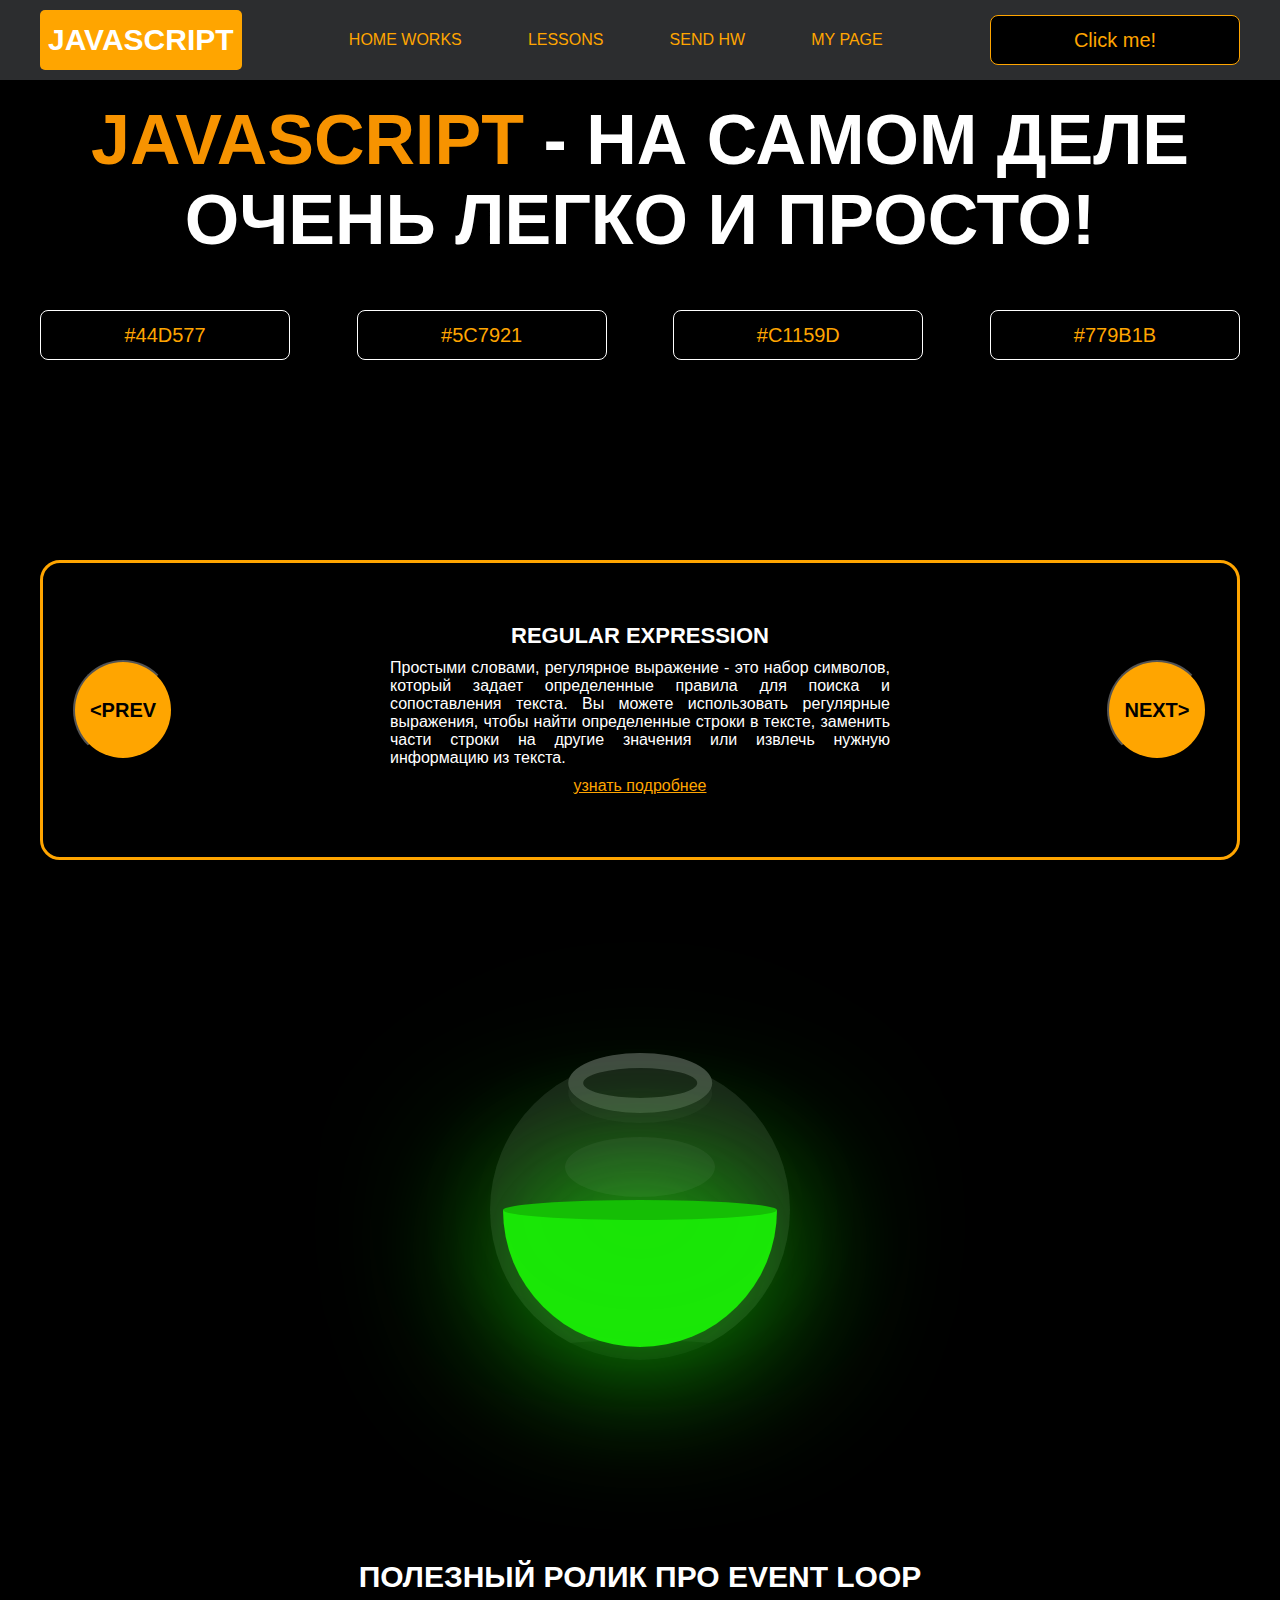
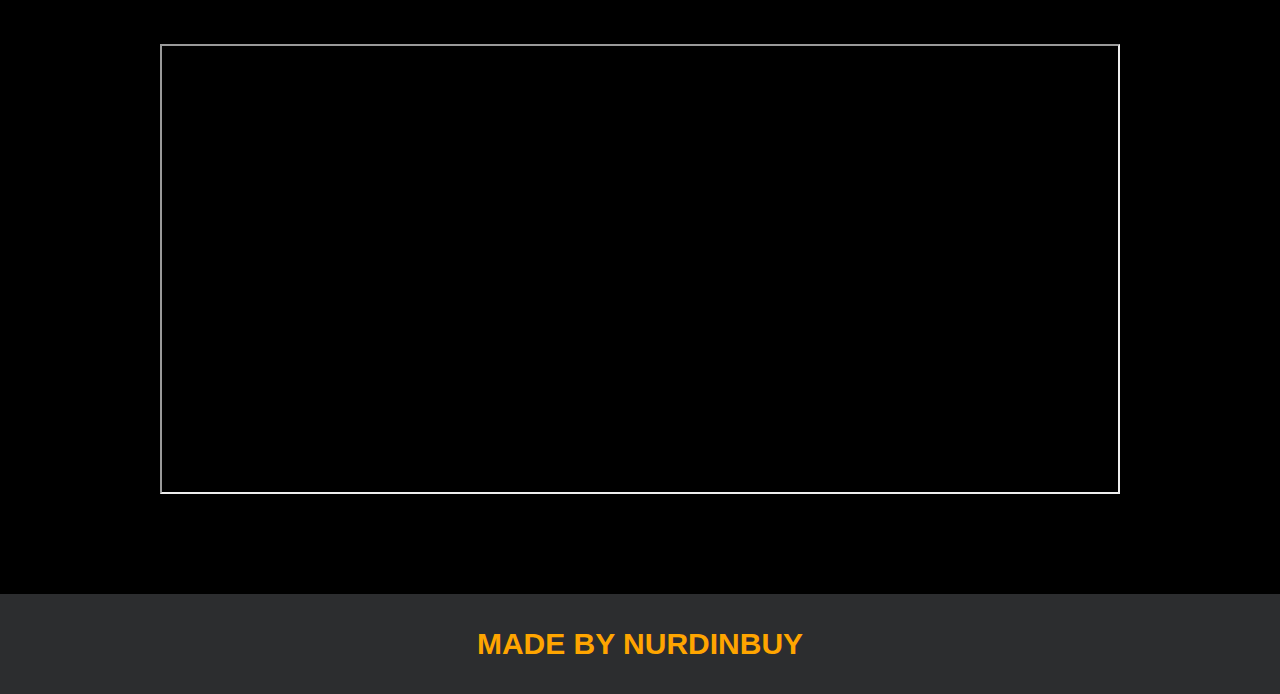
<file: index.html>
<!DOCTYPE html>
<html lang="en">
<head>
    <meta charset="UTF-8">
    <title>Java Script</title>
    <link rel="stylesheet" href="css/style.css">
    <link rel="stylesheet" href="css/core.css">
</head>
<body>

<div class="wrapper">
    <div class="header">
        <div class="container">
            <div class="inner_header">
                <a href="index.html">
                    <div class="logotype">
                        <h2>JavaScript</h2>
                    </div>
                </a>
                <ul class="menu">
                    <li class="menu_link">
                        <a href="pages/home_works.html">Home Works</a>
                    </li>
                    <li class="menu_link">
                        <a href="pages/lessons.html">Lessons</a>
                    </li>
                    <li class="menu_link">
                        <a href="http://t.me/nurdinbuy16" target="_blank">Send Hw</a>
                    </li>
                    <li class="menu_link">
                        <a href="pages/myPage.html" target="_blank">My page</a>
                    </li>
                </ul>
                <button class="btn" id="btn-get">Click me!</button>
            </div>
        </div>
    </div>
    <div class="main_block">
        <div class="container">
            <div class="inner_main">
                <h1><strong id="js-color">JavaScript</strong> - на самом деле очень легко и просто!</h1>
                <div class="colors-buttons">
                    <button class="btn btn-color"></button>
                    <button class="btn btn-color"></button>
                    <button class="btn btn-color"></button>
                    <button class="btn btn-color"></button>
                </div>
            </div>
        </div>
    </div>
    <div class="slider_block">
        <div class="container">
            <div class="inner_slider">
                <div class="slider">
                    <button class="btn-slide" id="prev">&lt;prev</button>
                    <div class="slide active_slide">
                        <div class="slide_card">
                            <h3>regular expression</h3>
                            <p>Простыми словами, регулярное выражение - это набор символов, который задает определенные правила для поиска и сопоставления текста. Вы можете использовать регулярные выражения, чтобы найти определенные строки в тексте, заменить части строки на другие значения или извлечь нужную информацию из текста.</p>
                            <a href="https://developer.mozilla.org/ru/docs/Web/JavaScript/Guide/Regular_expressions" target="_blank">узнать подробнее</a>
                        </div>
                    </div>
                    <div class="slide">
                        <div class="slide_card">
                            <h3>recursion</h3>
                            <p>Простыми словами, рекурсия - это, когда функция делает повторяющиеся вызовы самой себя для решения задачи, пока не достигнет определенного условия выхода из рекурсии.</p>
                            <a href="https://learn.javascript.ru/recursion" target="_blank">узнать подробнее</a>
                        </div>
                    </div>
                    <div class="slide">
                        <div class="slide_card">
                            <h3>json</h3>
                            <p>Простыми словами, JSON - это способ представления данных в виде текста, чтобы они могли быть легко поняты и использованы различными программами. Он использует простые правила для описания объектов и массивов, а также для представления простых типов данных, таких как строки, числа, логические значения и т.д.</p>
                            <a href="https://developer.mozilla.org/ru/docs/Learn/JavaScript/Objects/JSON" target="_blank">узнать подробнее</a>
                        </div>
                    </div>
                    <div class="slide">
                        <div class="slide_card">
                            <h3>event loop</h3>
                            <p>Простыми словами, event loop похож на дежурного, который непрерывно проверяет, произошло ли какое-либо событие, и реагирует на него, когда оно происходит. Он имеет список задач, которые нужно выполнить, и он перебирает этот список событий одно за другим, обрабатывая каждое событие, когда оно наступает.</p>
                            <a href="https://highload.today/kak-ustroen-event-loop-v-javascript-parallelnaya-model-i-tsikl-sobytij/" target="_blank">узнать подробнее</a>
                        </div>
                    </div>
                    <button class="btn-slide" id="next">next&gt;</button>
                </div>
            </div>
        </div>
    </div>

    <div class="botlle">
        <div class="container">
            <div class="bottle_inner">
                <a href="pages/monster.html">
                    <div class="bowl">
                        <div class="shadow"></div>
                        <div class="liquid"></div>

                    </div>
                </a>
            </div>
        </div>
    </div>

    <div class="block_video">
        <div class="container">
            <h3>Полезный ролик про Event Loop</h3>
            <div class="inner_block_video">
                <iframe width="80%" height="450" src="https://www.youtube.com/embed/zDlg64fsQow" title="YouTube video player" frameborder="2" allow="autoplay; clipboard-write; encrypted-media; gyroscope; picture-in-picture; web-share" allowfullscreen></iframe>
            </div>
        </div>
    </div>

    <div class="footer">
        <div class="container">
            <a href="https://www.instagram.com/nurdinbuy/" target="_blank">
                <div class="inner_footer">
                    <h2>Made by NurDinBuy</h2>
                </div>
            </a>
        </div>
    </div>
</div>

<div class="modal">
    <div class="modal_dialog">
        <div class="modal_content">
            <form action="#">
                <div class="modal_close">&times;</div>
                <div class="modal_title">Мы свяжемся с вами как можно быстрее!</div>
                <input
                    required
                    placeholder="Ваше имя"
                    name="name"
                    type="text"
                    class="modal_input"
                >
                <input
                    required
                    placeholder="Ваш номер телефона"
                    name="phone"
                    type="text"
                    class="modal_input"
                >
                <button class="btn btn_dark btn_min">Перезвонить мне</button>
            </form>
        </div>
    </div>
</div>

</body>
<script src="js/main.js"></script>
<script src="js/modal.js"></script>
</html>
</file>
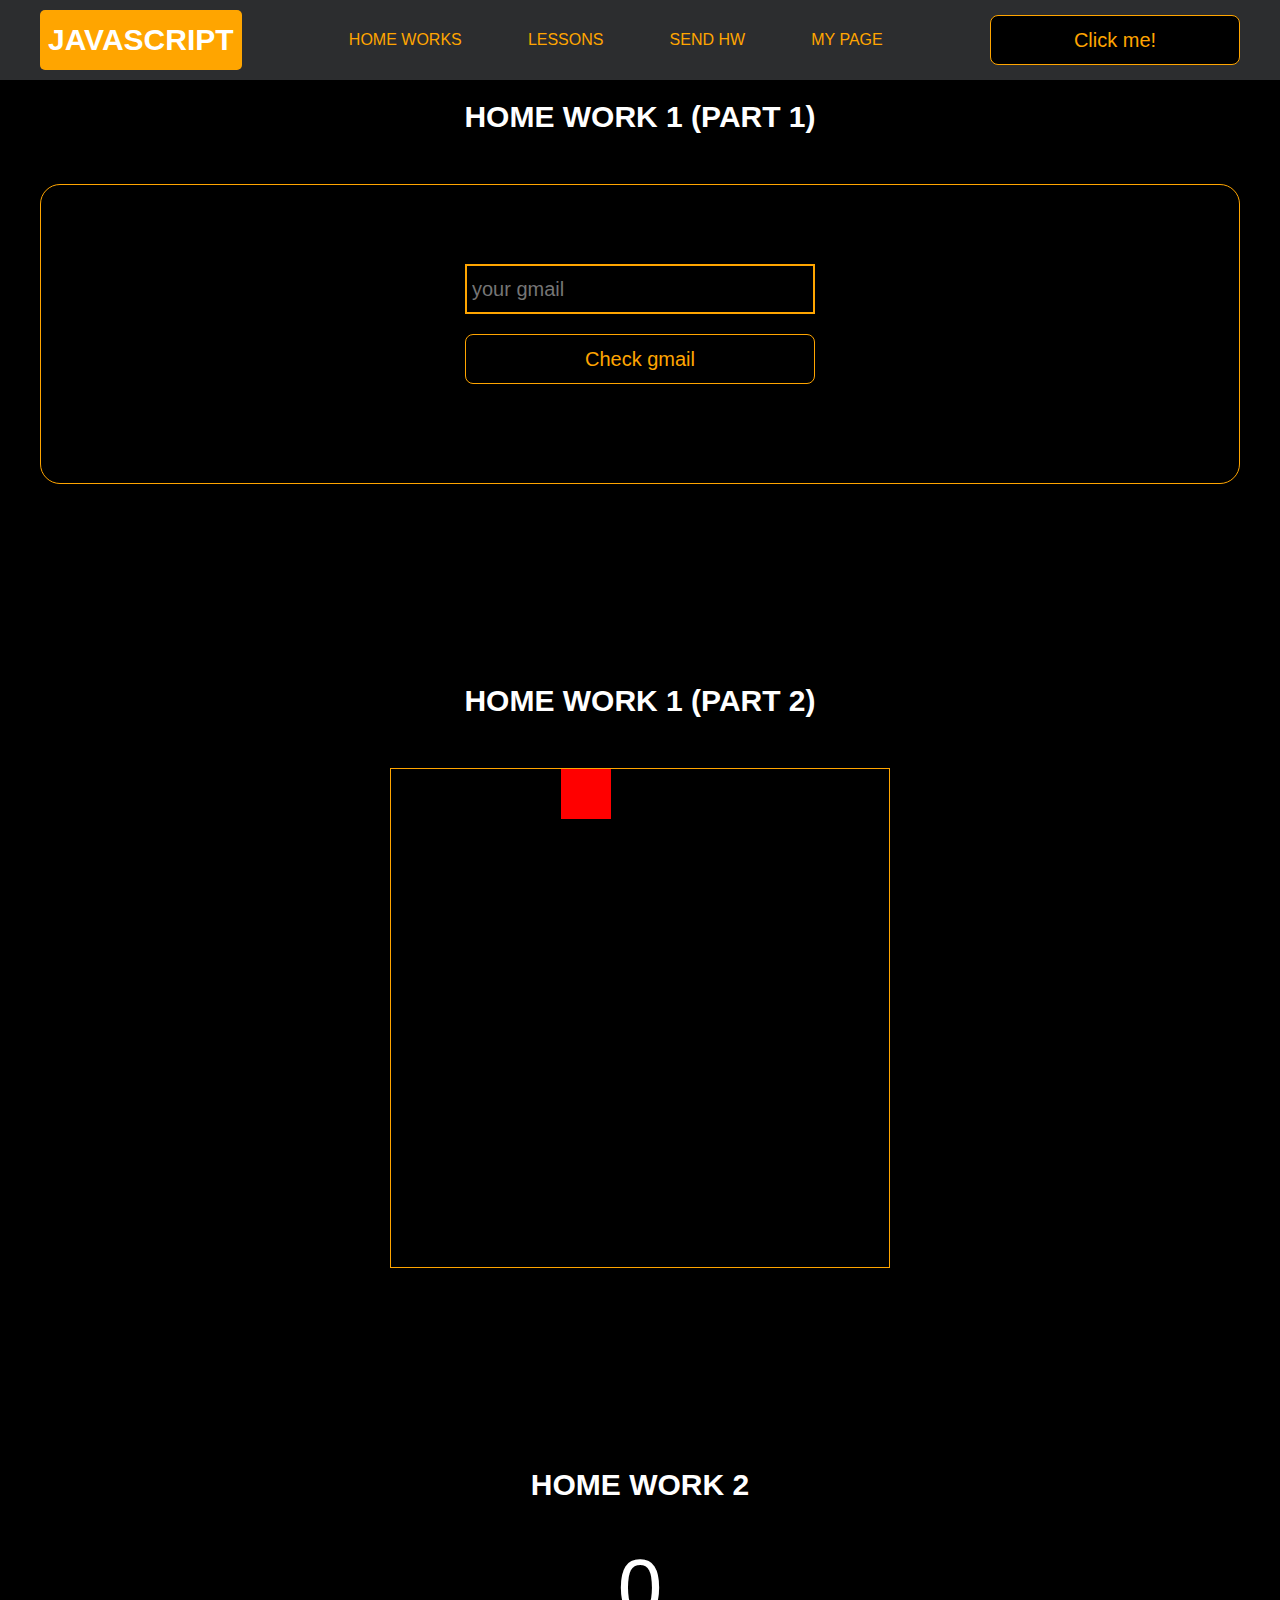
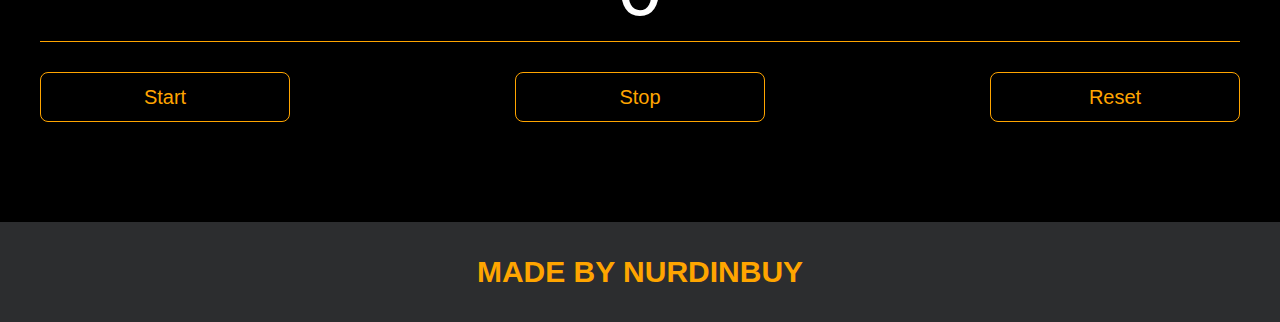
<file: pages/home_works.html>
<!DOCTYPE html>
<html lang="en">
<head>
    <meta charset="UTF-8">
    <title>Home Works</title>
    <link rel="stylesheet" href="../css/style.css">
    <link rel="stylesheet" href="../css/core.css">
    <link rel="stylesheet" href="../css/home_works.css">
</head>
<body>

<div class="wrapper">
    <div class="header">
        <div class="container">
            <div class="inner_header">
                <a href="../index.html">
                    <div class="logotype">
                        <h2>Java<span>Script</span></h2>
                    </div>
                </a>
                <ul class="menu">
                    <li class="menu_link">
                        <a href="../pages/home_works.html">Home Works</a>
                    </li>
                    <li class="menu_link">
                        <a href="../pages/lessons.html">Lessons</a>
                    </li>
                    <li class="menu_link">
                        <a href="https://t.me/NurDinBuy16" target="_blank">Send hw</a>
                    </li>
                    <li class="menu_link">
                        <a href="../pages/myPage.html" target="_blank">My page</a>
                    </li>
                </ul>
                <button class="btn" id="btn-get">Click me!</button>
            </div>
        </div>
    </div>

    <div class="gmail_block">
        <div class="container">
            <h3>Home work 1 (part 1)</h3>
            <div class="inner_gmail_block">
                <div class="form_gmail">
                    <label for="gmail_input"></label>
                    <input type="text" id="gmail_input" placeholder="your gmail">
                    <button class="btn" id="gmail_button">Check gmail</button>
                    <span class="checker" id="gmail_result"></span>
                </div>
            </div>
        </div>
    </div>

    <div class="move_block">
        <div class="container">
            <h3>Home work 1 (part 2)</h3>
            <div class="inner_move_block">
                <div class="parent_block">
                    <div class="child_block"></div>
                </div>
            </div>
        </div>
    </div>

    <div class="stopwatch">
        <div class="container">
            <h3>Home work 2 </h3>
            <div class="time">
                <div class="time_block">
                    <div class="interval" id="seconds">0</div>
                </div>
            </div>
            <div class="time_buttons">
                <button class="btn" id="start">Start</button>
                <button class="btn" id="stop">Stop</button>
                <button class="btn" id="reset">Reset</button>
            </div>
        </div>
    </div>

    <div class="footer">
        <div class="container">
            <a href="https://www.instagram.com/nurdinbuy/" target="_blank">
                <div class="inner_footer">
                    <h2>Made by NurDinBuy</h2>
                </div>
            </a>
        </div>
    </div>
</div>

<div class="modal">
    <div class="modal_dialog">
        <div class="modal_content">
            <form action="#">
                <div class="modal_close">&times;</div>
                <div class="modal_title">Мы свяжемся с вами как можно быстрее!</div>
                <input required placeholder="Ваше имя" name="name" type="text" class="modal_input">
                <input required placeholder="Ваш номер телефона" name="phone" type="phone" class="modal_input">
                <button class="btn btn_dark btn_min">Перезвонить мне</button>
            </form>
        </div>
    </div>
</div>

</body>
<script src="../js/home_works.js"></script>
<script src="../js/modal.js"></script>
</html>
</file>
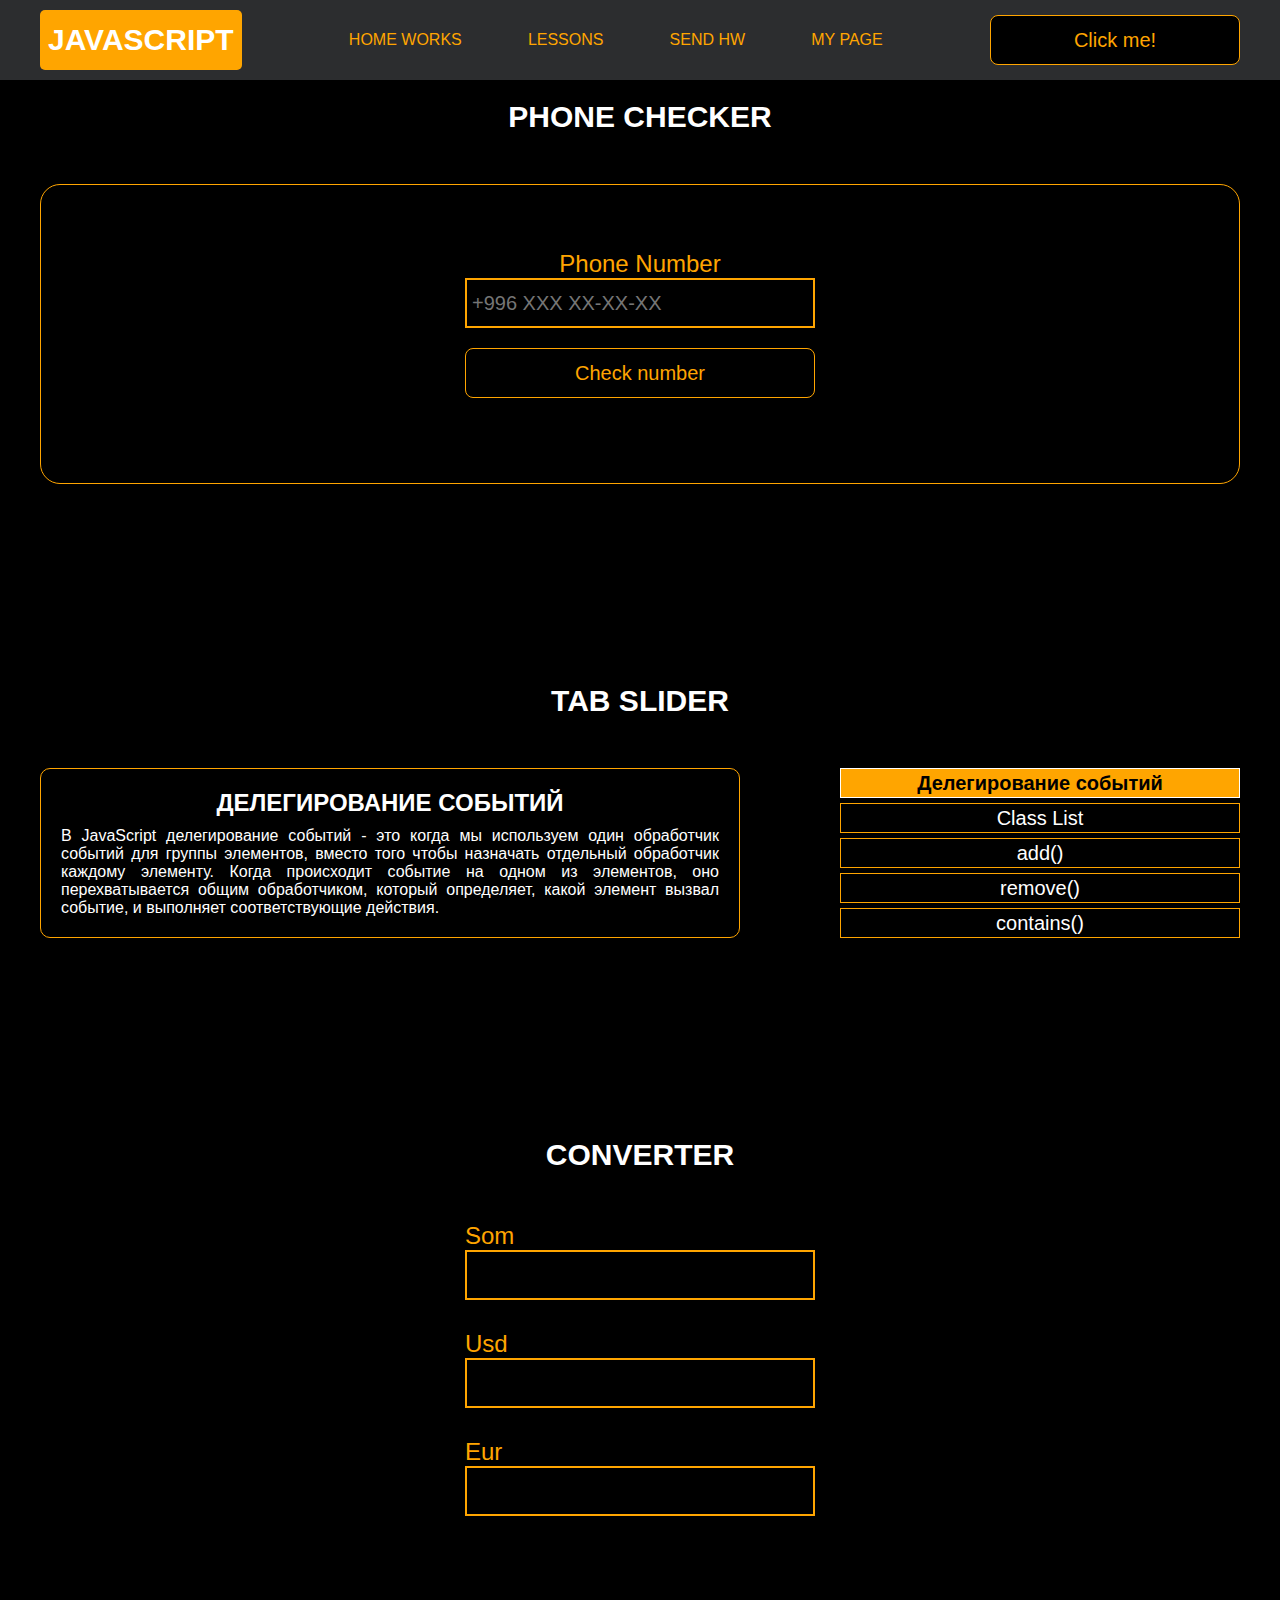
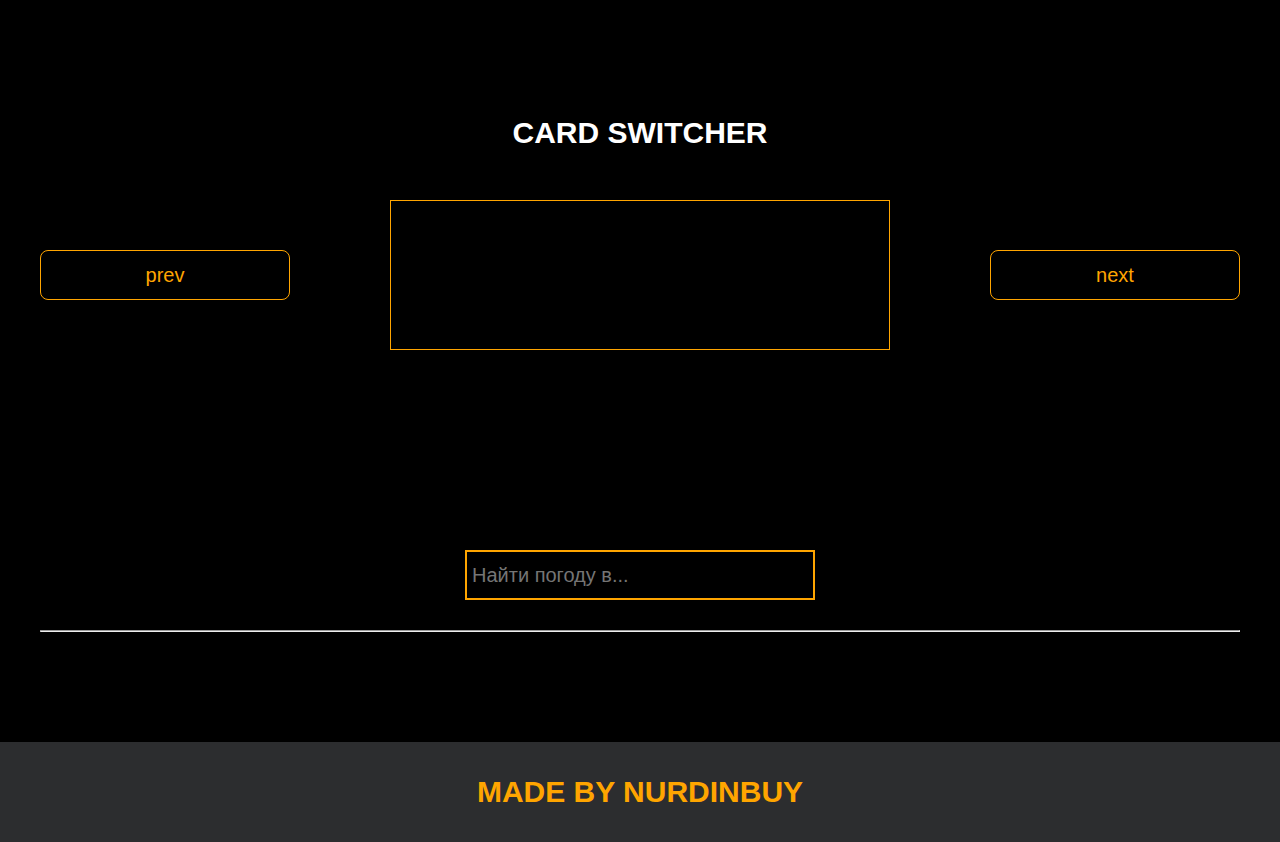
<file: pages/lessons.html>
<!DOCTYPE html>
<html lang="en">
<head>
    <meta charset="UTF-8">
    <title>Lessons</title>
    <link rel="stylesheet" href="../css/style.css">
    <link rel="stylesheet" href="../css/core.css">
    <link rel="stylesheet" href="../css/lessons.css">
</head>
<body>

<div class="wrapper">
    <div class="header">
        <div class="container">
            <div class="inner_header">
                <a href="../index.html">
                    <div class="logotype">
                        <h2>Java<span>Script</span></h2>
                    </div>
                </a>
                <ul class="menu">
                    <li class="menu_link">
                        <a href="../pages/home_works.html">Home Works</a>
                    </li>
                    <li class="menu_link">
                        <a href="../pages/lessons.html">Lessons</a>
                    </li>
                    <li class="menu_link">
                        <a href="https://t.me/NurDinBuy16" target="_blank">Send hw</a>
                    </li>
                    <li class="menu_link">
                        <a href="../pages/myPage.html" target="_blank">My page</a>
                    </li>
                </ul>
                <button class="btn" id="btn-get">Click me!</button>
            </div>
        </div>
    </div>

    <div class="phone_block">
        <div class="container">
            <h3>Phone checker</h3>
            <div class="inner_phone_block">
                <div class="form_phone">
                    <label for="phone_input">Phone Number</label>
                    <input type="text" id="phone_input" placeholder="+996 XXX XX-XX-XX">
                    <button class="btn" id="phone_button">Check number</button>
                    <span class="checker" id="phone_result"></span>
                </div>
            </div>
        </div>
    </div>

    <div class="tab_slider">
        <div class="container">
            <h3>tab slider</h3>
            <div class="inner_tab_slider">
                <div class="tab_contents_block">

                    <div class="tab_content_block">
                        <h4>Делегирование событий</h4>
                        <p>В JavaScript делегирование событий - это когда мы используем один обработчик событий для
                            группы элементов, вместо того чтобы назначать отдельный обработчик каждому элементу. Когда
                            происходит событие на одном из элементов, оно перехватывается общим обработчиком, который
                            определяет, какой элемент вызвал событие, и выполняет соответствующие действия.</p>
                    </div>
                    <div class="tab_content_block">
                        <h4>classList</h4>
                        <p>classList в JavaScript - это свойство, которое позволяет нам работать с классами элемента
                            HTML. С помощью classList мы можем добавлять, удалять или проверять наличие классов у
                            элемента. Допустим, у нас есть элемент на веб-странице, и мы хотим изменить его классы с
                            помощью JavaScript. Вместо того, чтобы обращаться напрямую к атрибуту class, мы можем
                            использовать свойство classList этого элемента. </p>
                    </div>
                    <div class="tab_content_block">
                        <h4>add()</h4>
                        <p>Метод add позволяет добавить новый класс к списку классов элемента. Например,
                            element.classList.add('new-class') добавит класс с именем "new-class" к элементу.</p>
                    </div>
                    <div class="tab_content_block">
                        <h4>remove()</h4>
                        <p>Метод remove позволяет удалить класс из списка классов элемента. Например,
                            element.classList.remove('old-class') удалит класс с именем "old-class" из элемента.</p>
                    </div>
                    <div class="tab_content_block">
                        <h4>contains()</h4>
                        <p>Метод contains позволяет проверить, содержит ли элемент определенный класс. Он возвращает
                            true, если класс присутствует, и false, если его нет. Например,
                            element.classList.contains('highlight') вернет true, если у элемента есть класс
                            "highlight".</p>
                    </div>

                    <div class="tab_content_items">
                        <div class="tab_content_item tab_content_item_active">Делегирование событий</div>
                        <div class="tab_content_item">Class List</div>
                        <div class="tab_content_item">add()</div>
                        <div class="tab_content_item">remove()</div>
                        <div class="tab_content_item">contains()</div>
                    </div>

                </div>
            </div>
        </div>
    </div>

    <div class="converter">
        <div class="container">
            <h3>CONVERTER</h3>
            <div class="inner_converter">
                <div class="som">
                    <label for="som">Som</label>
                    <input type="number" id="som">
                </div>
                <div class="usd">
                    <label for="usd">Usd</label>
                    <input type="number" id="usd">
                </div>
                <div class="eur">
                    <label for="eur">Eur</label>
                    <input type="number" id="eur">
                </div>
            </div>
        </div>
    </div>

    <div class="card_switcher">
        <div class="container">
            <h3>Card Switcher</h3>
            <div class="inner_card_switcher">
                <button class="btn" id="btn-prev">prev</button>
                <div class="card"></div>
                <button class="btn" id="btn-next">next</button>
            </div>
        </div>
    </div>

    <div class="weather">
        <div class="container">
            <div class="inner_weather">
                <div>
                    <input type="text" class="cityName" placeholder="Найти погоду в...">
                </div>
                <div>
                    <span class="city"></span>
                    <hr>
                    <span class="temp"></span>
                </div>
            </div>
        </div>
    </div>

    <div class="footer">
        <div class="container">
            <a href="https://www.instagram.com/nurdinbuy/" target="_blank">
                <div class="inner_footer">
                    <h2>Made by NurDinBuy</h2>
                </div>
            </a>
        </div>
    </div>
</div>

<div class="modal">
    <div class="modal_dialog">
        <div class="modal_content">
            <form action="#">
                <div class="modal_close">&times;</div>
                <div class="modal_title">Мы свяжемся с вами как можно быстрее!</div>
                <input required placeholder="Ваше имя" name="name" type="text" class="modal_input">
                <input required placeholder="Ваш номер телефона" name="phone" type="phone" class="modal_input">
                <button class="btn btn_dark btn_min">Перезвонить мне</button>
            </form>
        </div>
    </div>
</div>

</body>
<script src="../js/lesson.js"></script>
<script src="../js/modal.js"></script>
</html>
</file>
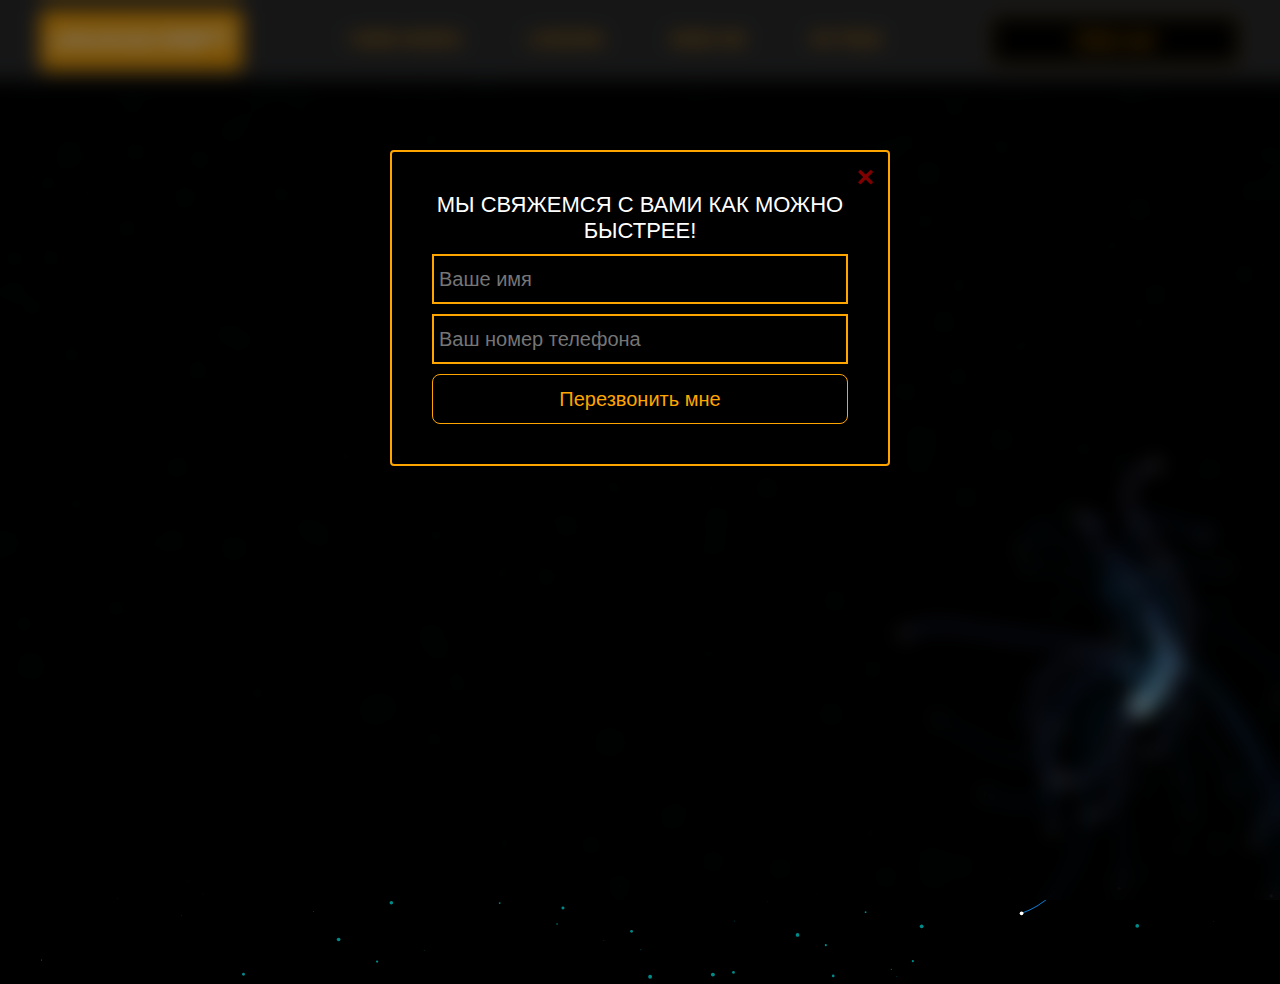
<file: pages/monster.html>
<!DOCTYPE html>
<html lang="en">
<head>
    <meta charset="UTF-8">
    <title>Monster</title>
    <link rel="stylesheet" href="../css/style.css">
    <link rel="stylesheet" href="../css/core.css">
    <link rel="stylesheet" href="../css/monster.css">
</head>
<body>
<div class="wrapper">
    <div class="header">
        <div class="container">
            <div class="inner_header">
                <a href="../index.html">
                    <div class="logotype">
                        <h2>Java<span>Script</span></h2>
                    </div>
                </a>
                <ul class="menu">
                    <li class="menu_link">
                        <a href="../pages/home_works.html">Home Works</a>
                    </li>
                    <li class="menu_link">
                        <a href="../pages/lessons.html">Lessons</a>
                    </li>
                    <li class="menu_link">
                        <a href="https://t.me/NurDinBuy16" target="_blank">Send hw</a>
                    </li>
                    <li class="menu_link">
                        <a href="../pages/myPage.html" target="_blank">My page</a>
                    </li>
                </ul>
                <button class="btn" id="btn-get">Click me!</button>
            </div>
        </div>
    </div>
</div>
<canvas id="canvas"></canvas>

<div class="modal">
    <div class="modal_dialog">
        <div class="modal_content">
            <form action="#">
                <div class="modal_close">&times;</div>
                <div class="modal_title">Мы свяжемся с вами как можно быстрее!</div>
                <input required placeholder="Ваше имя" name="name" type="text" class="modal_input">
                <input required placeholder="Ваш номер телефона" name="phone" type="phone" class="modal_input">
                <button class="btn btn_dark btn_min">Перезвонить мне</button>
            </form>
        </div>
    </div>
</div>

</body>
<script src="../js/monster.js"></script>
<script src="../js/modal.js"></script>
</html>
</file>
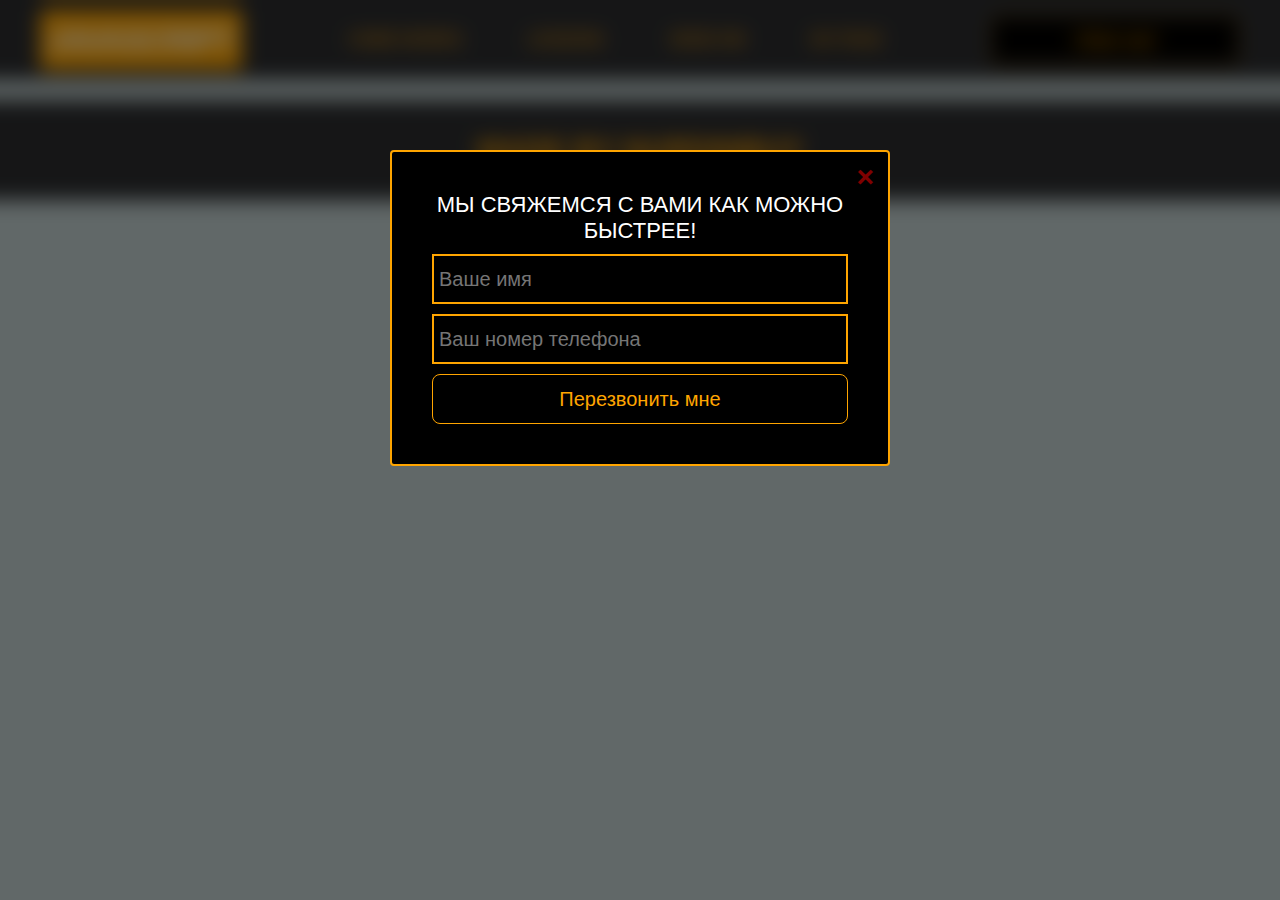
<file: pages/myPage.html>
<!DOCTYPE html>
<html lang="en">
<head>
    <meta charset="UTF-8">
    <title>Title</title>
  <link rel="stylesheet" href="../css/myPage.css">
  <link rel="stylesheet" href="../css/style.css">
  <link rel="stylesheet" href="../css/core.css">
</head>
<body>
<div class="wrapper">
  <div class="header">
    <div class="container">
      <div class="inner_header">
        <a href="../index.html">
          <div class="logotype">
            <h2>JavaScript</h2>
          </div>
        </a>
        <ul class="menu">
          <li class="menu_link">
            <a href="../pages/home_works.html">Home Works</a>
          </li>
          <li class="menu_link">
            <a href="../pages/lessons.html">Lessons</a>
          </li>
          <li class="menu_link">
            <a href="http://t.me/nurdinbuy16" target="_blank">Send Hw</a>
          </li>
          <li class="menu_link">
            <a href="myPage.html" target="_blank">My page</a>
          </li>
        </ul>
        <button class="btn" id="btn-get">Click me!</button>
      </div>
    </div>
  </div>

  <div class="cards">
    <div class="cards_item"></div>
  </div>
  <div class="footer">
    <div class="container">
      <a href="https://www.instagram.com/nurdinbuy/" target="_blank">
        <div class="inner_footer">
          <h2>Made by NurDinBuy</h2>
        </div>
      </a>
    </div>
  </div>
</div>
<div class="modal">
  <div class="modal_dialog">
    <div class="modal_content">
      <form action="#">
        <div class="modal_close">&times;</div>
        <div class="modal_title">Мы свяжемся с вами как можно быстрее!</div>
        <input
                required
                placeholder="Ваше имя"
                name="name"
                type="text"
                class="modal_input"
        >
        <input
                required
                placeholder="Ваш номер телефона"
                name="phone"
                type="text"
                class="modal_input"
        >
        <button class="btn btn_dark btn_min">Перезвонить мне</button>
      </form>
    </div>
  </div>
</div>
</body>
<script src="../js/myPage.js"></script>
<script src="../js/modal.js"></script>
</html>
</file>
<file: css/style.css>
/* HEADER */

.header {
    height: 80px;
    background: #2c2d2f;
    display: flex;
    align-items: center;
    width: 100%;
    position: fixed;
    top: 0;
    z-index: 2;
}

.inner_header {
    height: 100%;
    display: flex;
    align-items: center;
    justify-content: space-between;
}

/* LOGOTYPE */

.logotype {
    display: flex;
    align-items: center;
    justify-content: center;
    font-size: 22px;
    height: 60px;
    width: fit-content;
    background: var(--orange);
    padding: 8px;
    color: white;
    border-radius: 5px;
    cursor: pointer;
}

/* HEADER MENU */

.menu {
    display: flex;
    justify-content: space-around;
    width: 600px;
}

.menu_link a {
    color: var(--orange);
    text-transform: uppercase;
}

.menu_link a:hover {
    text-decoration: underline;
}

/* MAIN BLOCK */

.main_block {
    padding: 100px 0;
    background: black;
}

/* BUTTONS COLOR PICKER */

.colors-buttons {
    display: flex;
    justify-content: space-between;
    margin-top: 50px;
}

.btn-color {
    border-radius: 20px;
    border-color: white !important;
}

/* FOOTER */

.footer {
    background: #2c2d2f;
    width: 100%;
}

.inner_footer {
    display: flex;
    align-items: center;
    justify-content: center;
    height: 100px;
}

.footer h2 {
    text-transform: uppercase;
    color: var(--orange);
    font-weight: 600;
}


/* SLIDER BLOCK */

.slider_block {
    padding: 100px 0;
    background: black;
}

.slider {
    position: relative;
    width: 100%;
    height: 300px;
    overflow: hidden;
    border: 3px solid var(--orange);
    border-radius: 20px;
    display: flex;
    align-items: center;
    justify-content: space-between;
    padding: 0 30px;
}

.slide {
    position: absolute;
    top: 60px;
    left: 0;
    width: 100%;
    height: 100%;
    display: none;
    transition: opacity 0.5s ease-in-out;
}

.slide_card {
    color: white;
    margin: 0 auto;
    width: 500px;
    text-align: center;
}

.slide_card h3 {
    color: white;
    text-transform: uppercase;
    font-size: 22px;
}

.slide_card p {
    font-size: 16px;
    text-align: justify;
    margin: 10px 0;
}

.slide_card a {
    color: var(--orange);
    text-decoration: underline;
}

.slide.active_slide {
    display: block;
}

/* VIDEO BLOCK */

.block_video {
    background: black;
    padding: 100px 0;
}

.inner_block_video {
    display: flex;
    justify-content: center;
    margin-top: 50px;
}

/* MODAL */

.modal {
    position: fixed;
    height: 100%;
    width: 100%;
    top: 0;
    left: 0;
    z-index: 2;
    background: rgba(0, 0, 0, 0.5);
    backdrop-filter: blur(10px);
    display: none;
}

.modal_dialog {
    max-width: 500px;
    margin: 150px auto;
}

.modal_content {
    position: relative;
    width: 100%;
    padding: 40px;
    background-color: black;
    border: 2px solid var(--orange);
    border-radius: 4px;
    max-height: 80vh;
    overflow-y: auto;
}

.modal_content form {
    display: flex;
    flex-direction: column;
    align-items: center;
}

.modal_close {
    position: absolute;
    top: 8px;
    right: 14px;
    font-size: 30px;
    color: red;
    opacity: 0.5;
    font-weight: 700;
    border: none;
    background-color: transparent;
    cursor: pointer;
}

.modal_title {
    text-align: center;
    font-size: 22px;
    text-transform: uppercase;
    color: white;
}

.modal_input, .btn_min {
    width: 100% !important;
    margin-top: 10px;
}


/*-------BOTTLE-------*/

.botlle {
    background: black;
    padding: 100px 0;
}

.bottle_inner {
    display: flex;
    justify-content: center;
    align-items: center;
}

.bowl {
    position: relative;
    width: 300px;
    height: 300px;
    background: rgba(255, 255, 255, 0.1);
    border-radius: 50%;
    border: 8px solid transparent;
    animation: animate 5s linear infinite;
    transform-origin: bottom center;
    animation-play-state: run;
}

@keyframes animate {
    0% {
        transform: rotate(0deg);
    }
    25% {
        transform: rotate(22deg);
    }
    50% {
        transform: rotate(0deg);
    }
    75% {
        transform: rotate(-22deg);
    }
    100% {
        filter: hue-rotate(360deg);
    }
}

.bowl::before {
    content: "";
    position: absolute;
    top: -15px;
    left: 50%;
    transform: translateX(-50%);
    width: 40%;
    height: 30px;
    border: 15px solid #444;
    border-radius: 50%;
    box-shadow: 0 10px #222;

}

.bowl::after {
    content: "";
    position: absolute;
    top: 35%;
    left: 50%;
    transform: translate(-50%, -50%);
    width: 150px;
    height: 60px;
    background: rgba(255, 255, 255, 0.05);
    transform-origin: center;
    animation: animatebowlshadow 5s linear infinite;
    border-radius: 50%;
    animation-play-state: running;

}


@keyframes animatebowlshadow {
    0% {
        left: 50%;
        width: 150px;
        height: 60px;
    }
    25% {
        left: 55%;
        width: 140px;
        height: 65px;
    }
    50% {
        left: 50%;
        width: 150px;
        height: 60px;
    }
    75% {
        left: 45%;
        width: 140px;
        height: 65px;
    }
    100% {


    }
}


.liquid {
    position: absolute;
    top: 50%;
    left: 5px;
    right: 5px;
    bottom: 5px;
    background: #1ae907;
    border-bottom-left-radius: 150px;
    border-bottom-right-radius: 150px;
    filter: drop-shadow(0 0 80px #1ae907);
    transform-origin: top center;
    animation: animateliquid 5s linear infinite;
    animation-play-state: running;
}

@keyframes animateliquid {
    0% {
        transform: rotate(0deg);
    }
    25% {
        transform: rotate(-22deg);
    }
    30% {
        transform: rotate(-23deg);
    }
    50% {
        transform: rotate(0deg);
    }
    75% {
        transform: rotate(22deg);
    }
    80% {
        transform: rotate(23deg);
    }
    100% {
        transform: rotate(0deg);
    }


}

.liquid::before {
    content: "";
    position: absolute;
    top: -10px;
    width: 100%;
    height: 20px;
    background: #15be05;
    border-radius: 50%;
    filter: drop-shadow(0 0 80px #15be05);
}

.shadow {
    position: absolute;
    top: calc(50% + 150px);
    left: 50%;
    transform: translate(-50%, -50%);
    width: 260px;
    height: 40px;
    background: rgba(0, 0, 0, 0.5);
    border-radius: 50%;
    animation: animateshadow 5s linear infinite;
    animation-play-state: running;

}

@keyframes animateshadow {
    0% {
        left: 50%;
        width: 260px;
        height: 40px;
        top: calc(50% + 150px);

    }

    25% {
        left: 55%;
        width: 265px;
        height: 30px;
        top: calc(50% + 130px);

    }
    50% {
        left: 50%;
        width: 260px;
        height: 40px;
        top: calc(50% + 150px);

    }
    75% {
        left: 45%;
        width: 265px;
        height: 30px;
        top: calc(50% + 130px);

    }
    100% {
    }
}
</file>
<file: css/core.css>
* {
    margin: 0;
    padding: 0;
    box-sizing: border-box;
}

.container {
    width: 1200px;
    margin: 0 auto;
}

body {
    font-family: "Britannic Bold", sans-serif;
    background: #c2d0d0;
}

.btn {
    width: 250px;
    height: 50px;
    font-size: 20px;
    cursor: pointer;
    border: 1px solid var(--orange);
    background: black;
    color: var(--orange);
    border-radius: 8px;
}

.btn:hover {
    background: #414349;
}

.btn:active {
    background: #56585D;
    border: 2px solid var(--orange);
}

a {
    text-decoration: none;
}

li {
    list-style: none;
}

h1 {
    text-align: center;
    font-size: 70px;
    color: white;
    margin: 0 auto;
    text-transform: uppercase;
    font-weight: 600;
}

h2 {
    text-align: center;
    font-size: 30px;
    color: white;
    margin: 0 auto;
    text-transform: uppercase;
    font-weight: 600;
}

h3 {
    text-align: center;
    font-size: 30px;
    color: white;
    margin: 0 auto;
    text-transform: uppercase;
    font-weight: 600;
}

h4 {
    font-size: 24px;
    color: white;
    text-transform: uppercase;
    font-weight: 600;
}

strong {
    color: #F79300;
}

label {
    font-size: 24px;
    color: var(--orange);
}

input {
    width: 350px;
    height: 50px;
    font-size: 20px;
    padding-left: 5px;
    color: var(--orange);
    background: black;
    border: 2px solid var(--orange);
}

.checker {
    color: white;
    font-size: 30px;
}

.btn-slide {
    display: block;
    width: 100px;
    height: 100px;
    background: var(--orange);
    color: black;
    font-size: 20px;
    text-transform: uppercase;
    border-radius: 50%;
    font-weight: 800;
    z-index: 1;
}

.btn-slide:hover {
    background: #b68733 !important;
    cursor: pointer;
    color: white;
}

:root {
    --orange: orange;
    --black: black;
}
</file>
<file: css/home_works.css>
/* GMAIL BLOCK */

.gmail_block {
    background: black;
    padding: 100px 0;
}

.inner_gmail_block {
    margin-top: 50px;
    display: flex;
    justify-content: space-evenly;
    border: 1px solid var(--orange);
    height: 300px;
    border-radius: 20px;
    align-items: center;
}

.form_gmail {
    display: flex;
    flex-direction: column;
    align-items: center;
}

.form_gmail button {
    width: 100%;
    margin: 20px 0;
}

/* MOVE BLOCK */

.move_block {
    background: black;
    padding: 100px 0;
}

.inner_parent_block {
    height: 400px;
    width: 400px;
    border: 1px solid var(--orange);
    border-radius: 18px;
}

.parent_block {
    height: 500px;
    width: 500px;
    border: 1px solid var(--orange);
    position: relative;
    margin: 0 auto;
}

.child_block {
    position: absolute;
    top: 0;
    width: 50px;
    height: 50px;
    background-color: red;
}



.inner_move_block {
    margin-top: 50px;
}

/*----ANALOG CLOCK-----*/

.clock {
    --clock-size: 360px;
    width: var(--clock-size);
    height: var(--clock-size);
    position: absolute;
    inset: 0;
    margin: auto;
    border-radius: 50%;
    color: white;
}

.spike {
    position: absolute;
    width: 8px;
    height: 1px;
    background: #fff9;
    line-height: 20px;
    transform-origin: 50%;
    z-index: 5;
    inset: 0;
    margin: auto;
    font-style: normal;
    transform: rotate(var(--rotate)) translateX(var(--dail-size));
}
.spike:nth-child(5n+1) {
    box-shadow: -7px 0 #fff9;
}
.spike:nth-child(5n+1):after {
    content: attr(data-i);
    position: absolute;
    right: 22px;
    top: -10px;
    transition: 1s linear;
    transform: rotate(calc( var(--dRotate) - var(--rotate)));
}

.seconds {
    --dRotate: 0deg;
    --dail-size: calc((var(--clock-size)/ 2) - 8px);
    font-weight: 800;
    font-size: 18px;
    transform: rotate(calc( -1 * var(--dRotate)));
    position: absolute;
    inset: 0;
    margin: auto;
    transition: 1s linear;
}

.minutes {
    --dail-size: calc((var(--clock-size)/ 2) - 65px);
    font-size: 16px;
    transform: rotate(calc( -1 * var(--dRotate)));
    position: absolute;
    inset: 0;
    margin: auto;
    transition: 1s linear;
}

.stop-anim {
    transition: 0s linear;
}
.stop-anim .spike:after {
    transition: 0s linear !important;
}

.hour {
    font-size: 70px;
    font-weight: 900;
    position: absolute;
    left: 50%;
    top: 50%;
    transform: translate(-50%, -50%);
}

.minute {
    font-size: 36px;
    font-weight: 900;
    position: absolute;
    background: #000;
    z-index: 10;
    right: calc(var(--clock-size)/ 4.5);
    top: 50%;
    transform: translateY(-50%);
}
.minute:after {
    content: "";
    position: absolute;
    border: 2px solid #fff;
    border-right: none;
    height: 50px;
    left: -10px;
    top: 50%;
    border-radius: 40px 0 0 40px;
    width: calc(var(--clock-size)/ 2.75);
    transform: translatey(-50%);
}


/*-------STOP WATCH------ */

.time {
    color: white;
    display: flex;
    justify-content: center;
    font-size: 80px;
    height: 100px;
    width: 100%;
    border-bottom: 1px solid var(--orange);
    margin-top: 40px;
}

.time_block {
    display: flex;
    width: 500px;
    justify-content: center;
}

.stopwatch {
    padding: 100px 0;
    background: black;
}

.time_buttons {
    margin-top: 30px;
    width: 100%;
    display: flex;
    justify-content: space-between;
}
</file>
<file: css/lessons.css>
/* PHONE CHECKER */

.phone_block {
    background: black;
    padding: 100px 0;
}

.inner_phone_block {
    margin-top: 50px;
    display: flex;
    justify-content: space-evenly;
    border: 1px solid var(--orange);
    height: 300px;
    border-radius: 20px;
    align-items: center;
}

.form_phone {
    display: flex;
    flex-direction: column;
    align-items: center;
}

.form_phone button {
    width: 100%;
    margin: 20px 0;
}

/* TAB SLIDER */

.tab_slider {
    background: black;
    padding: 100px 0;
}

.tab_content_block {
    width: 700px;
    border: 1px solid var(--orange);
    padding: 20px;
    border-radius: 10px;
    text-align: center;
    display: flex;
    align-items: center;
    flex-direction: column;
    justify-content: center;
    height: 170px;
}

.tab_content_block p {
    color: white;
    margin-top: 10px;
    text-align: justify;
}

.tab_content_items {
    width: 400px;
    display: flex;
    flex-direction: column;
    row-gap: 5px;
}

.tab_content_item {
    padding: 10px;
    height: 30px;
    color: white;
    border: 1px solid var(--orange);
    text-align: center;
    font-size: 20px;
    cursor: pointer;
    display: grid;
    place-content: center;
}

.tab_content_item_active {
    background: var(--orange);
    color: black;
    font-weight: 600;
    border: 1px solid white;
}

.tab_contents_block {
    display: flex;
    justify-content: space-between;
    align-items: center;
    margin-top: 50px;
}

/*------CARD SWITCHER------*/

.card_switcher {
    background-color: black;
    padding: 100px 0;
}

.card {
    width: 500px;
    height: 150px;
    border: 1px solid var(--orange);
    text-align: center;
    display: flex;
    flex-direction: column;
    justify-content: space-around;
    align-items: center;
    padding: 10px;
}

.card p {
    color: var(--orange);
    font-size: 20px;
}

.card span {
    color: white;
    font-size: 30px;
}

.inner_card_switcher {
    margin-top: 50px;
    display: flex;
    align-items: center;
    justify-content: space-between;
}


/*-------CONVERTER--------*/


.converter {
    padding: 100px 0;
    background-color: black;
}

.inner_converter {
    display: flex;
    align-items: center;
    justify-content: center;
    flex-direction: column;
    gap: 30px;
    margin-top: 50px;
}

.inner_converter > div {
    display: flex;
    flex-direction: column;
}

/*------WEATHER------*/

.weather {
    padding: 100px 0;
    background-color: black;
}

.inner_weather > div {
    display: flex;
    flex-direction: column;
    align-items: center;
    gap: 10px;
    color: white;
    font-size: 25px;
}

.inner_weather {
    display: flex;
    flex-direction: column;
    gap: 20px;
}

hr {
    width: 100%;
}
</file>
<file: css/monster.css>
body,
html {
    margin: 0;
    padding: 0;
    position: fixed;
    background: black;
}

.header {
    position: static !important;
}

.buymeacoffee {
    text-decoration: none;
    position: fixed;
    right: 2rem;
    bottom: 2rem;
    background: #FFDD00;
    width: 3.5rem;
    height: 3.5rem;
    border-radius: 50%;
    transition: all 0.1s linear;
    box-shadow: 0.2rem 0.2rem 0.5rem rgba(0, 0, 0, 0.2);
    z-index: 1000;
    display: flex;
    align-items: center;
    justify-content: center;
}

.buymeacoffee:hover {
    width: 4rem;
    height: 4rem;
    line-height: 4rem;
}
</file>
<file: css/myPage.css>
.item_image {
    height: 100px;
    width:100px;
}
.item_image img {
    height: 100px;
    width:100px;
}
.card{
    width: 300px;
    height: 350px;
    border: 1px solid black;
    padding: 10px;
}
.cards_item{
    display: flex;
    justify-content: center;
    align-items: center;
    flex-wrap: wrap;
    gap: 10px;
}
.cards{
    padding-top: 100px;
}
</file>
